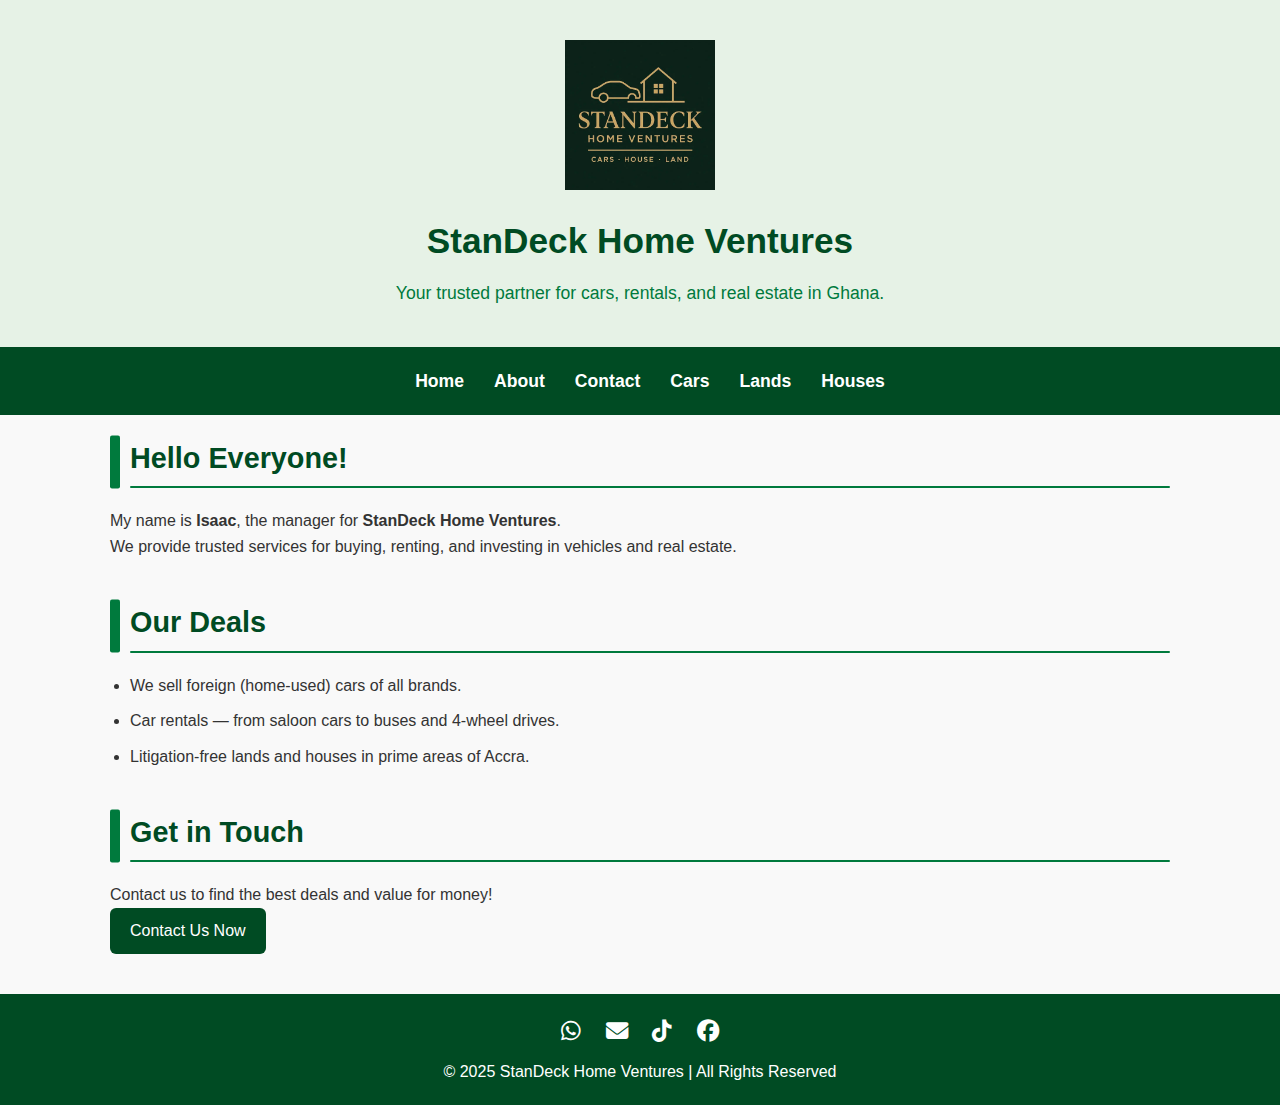
<file: index.html>
<!DOCTYPE html>
<html lang="en">
<head>
  <meta charset="UTF-8">
  <meta name="viewport" content="width=device-width, initial-scale=1.0">
  <meta name="author" content="Isaac - StanDeck Home Ventures">
  <meta name="description" content="StanDeck Home Ventures - Ghana's trusted company for cars, rentals, and real estate.">
  <title>Home | StanDeck Home Ventures</title>
  <link rel="stylesheet" href="style.css">
  <link rel="stylesheet" href="https://cdnjs.cloudflare.com/ajax/libs/font-awesome/6.6.0/css/all.min.css">
</head>
<body>

<header>
  <img src="images/standecklogo2.webp" alt="StanDeck Home Ventures Logo" class="logo">
  <h1>StanDeck Home Ventures</h1>
  <p>Your trusted partner for cars, rentals, and real estate in Ghana.</p>
</header>

<nav>
  <ul class="nav-menu">
    <li><a href="index.html">Home</a></li>
    <li><a href="about.html">About</a></li>
    <li><a href="contact.html">Contact</a></li>
    <li><a href="cars.html">Cars</a></li>
    <li><a href="lands.html">Lands</a></li>
    <li><a href="houses.html">Houses</a></li>
  </ul>
</nav>


<main>
  <section id="intro">
    <h2>Hello Everyone!</h2>
    <p>My name is <strong>Isaac</strong>, the manager for <strong>StanDeck Home Ventures</strong>.</p>
    <p>We provide trusted services for buying, renting, and investing in vehicles and real estate.</p>
  </section>

  <section id="services">
    <h2>Our Deals</h2>
    <ul>
      <li>We sell foreign (home-used) cars of all brands.</li>
      <li>Car rentals — from saloon cars to buses and 4-wheel drives.</li>
      <li>Litigation-free lands and houses in prime areas of Accra.</li>
    </ul>
  </section>

  <section id="cta">
    <h2>Get in Touch</h2>
    <p>Contact us to find the best deals and value for money!</p>
    <a href="contact.html" class="btn">Contact Us Now</a>
  </section>
</main>

<footer>
  <div class="social-icons">
    <a href="https://wa.me/233201168127" target="_blank"><i class="fab fa-whatsapp"></i></a>
    <a href="mailto:kwekumb@gmail.com"><i class="fa-solid fa-envelope"></i></a>
    <a href="https://www.tiktok.com/@standeckhomeventures" target="_blank"><i class="fab fa-tiktok"></i></a>
    <a href="https://www.facebook.com/SaintMensah" target="_blank"><i class="fab fa-facebook"></i></a>
  </div>
  <p>&copy; 2025 StanDeck Home Ventures | All Rights Reserved</p>
</footer>

</body>
</html>
</file>
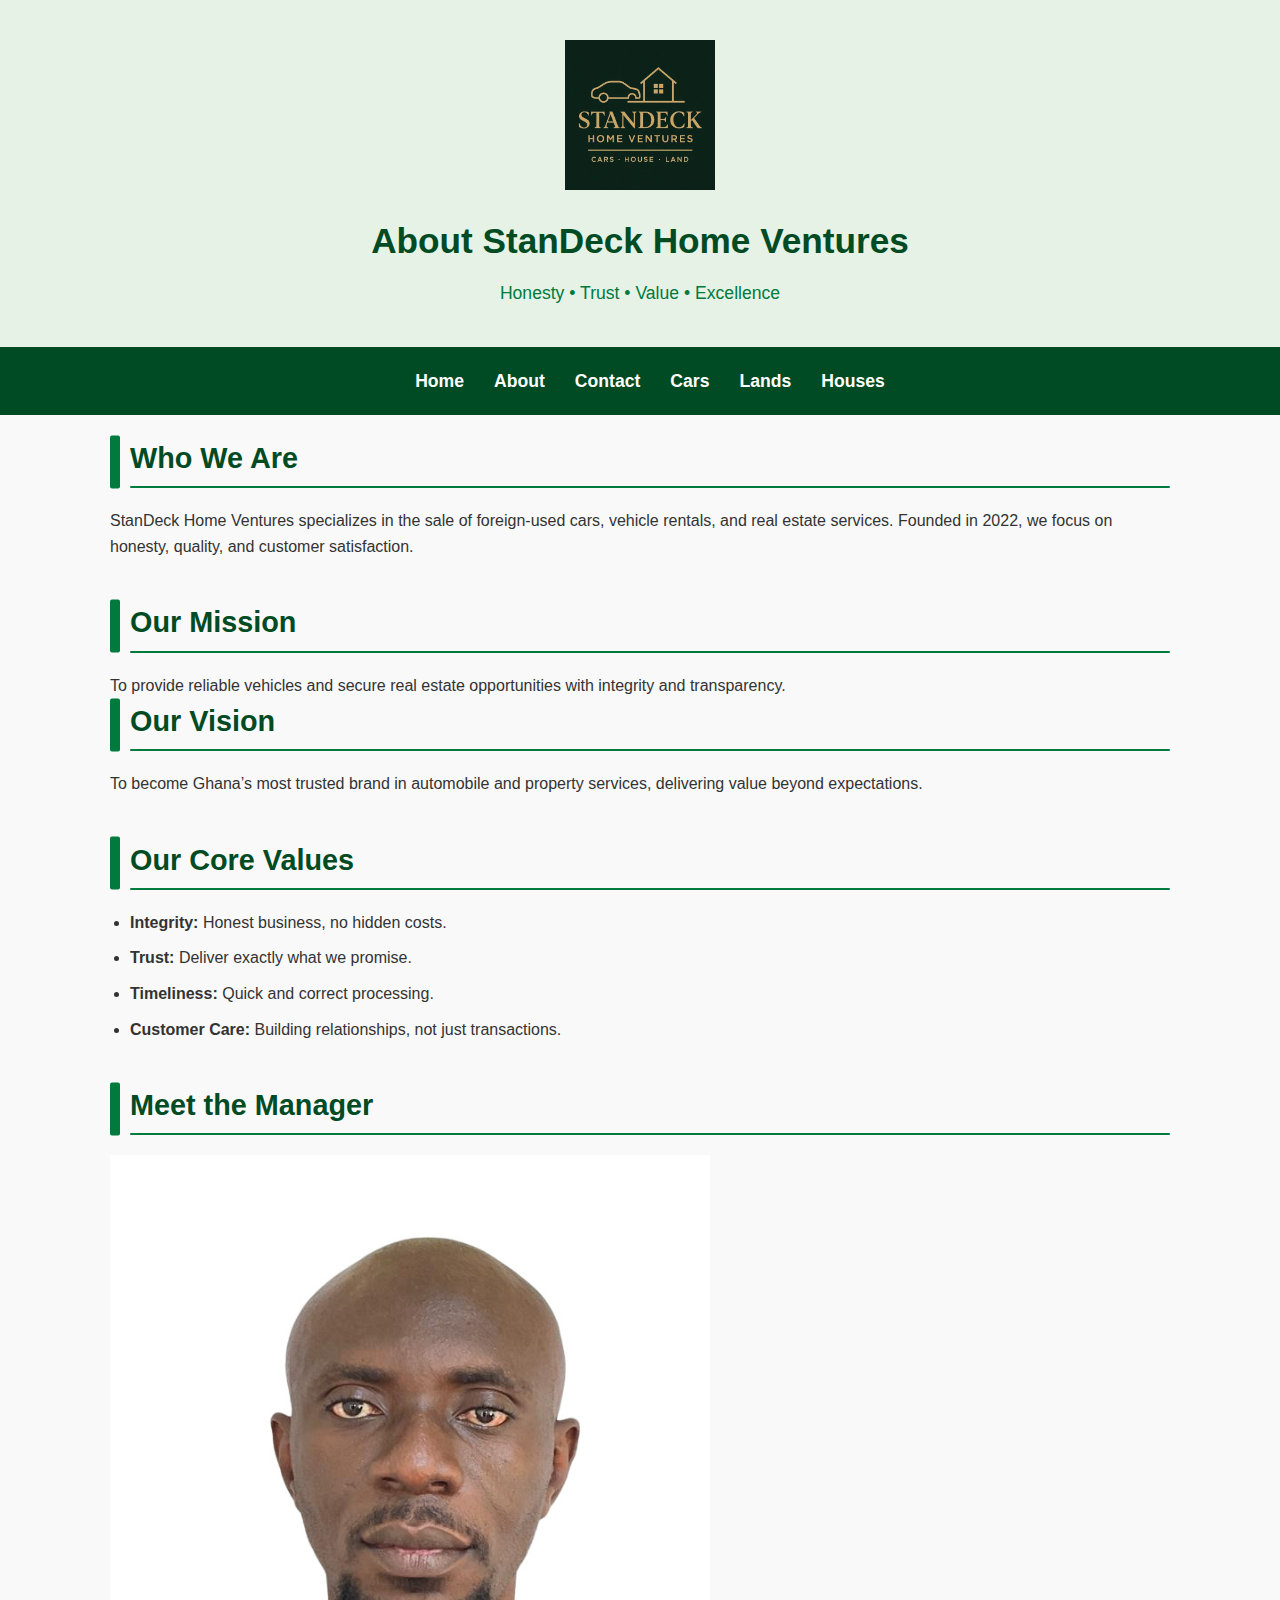
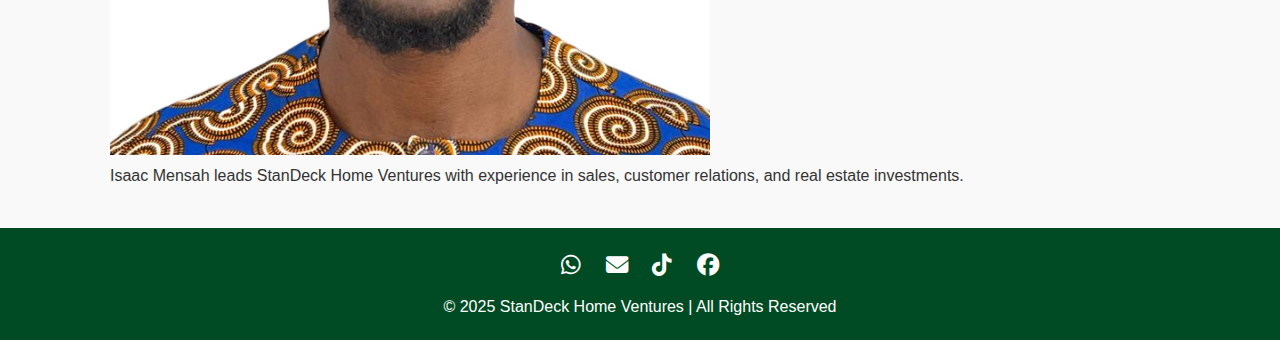
<file: about.html>
<!DOCTYPE html>
<html lang="en">
<head>
  <meta charset="UTF-8">
  <meta name="viewport" content="width=device-width, initial-scale=1.0">
  <meta name="author" content="Isaac - StanDeck Home Ventures">
  <meta name="description" content="About StanDeck Home Ventures - Learn about our mission, vision, and values.">
  <title>About Us | StanDeck Home Ventures</title>
  <link rel="stylesheet" href="style.css">
  <link rel="stylesheet" href="https://cdnjs.cloudflare.com/ajax/libs/font-awesome/6.6.0/css/all.min.css">
</head>
<body>

<!-- Header -->
<header>
  <img src="images/standecklogo2.webp" alt="StanDeck Home Ventures Logo" class="logo">
  <h1>About StanDeck Home Ventures</h1>
  <p>Honesty • Trust • Value • Excellence</p>
</header>

<!-- Navigation -->
<nav>
  <ul class="nav-menu">
    <li><a href="index.html">Home</a></li>
    <li><a href="about.html" class="active">About</a></li>
    <li><a href="contact.html">Contact</a></li>
    <li><a href="cars.html">Cars</a></li>
    <li><a href="lands.html">Lands</a></li>
    <li><a href="houses.html">Houses</a></li>
  </ul>
</nav>

<main>

  <!-- Overview Section -->
  <section id="overview">
    <h2>Who We Are</h2>
    <p>StanDeck Home Ventures specializes in the sale of foreign-used cars, vehicle rentals, and real estate services. Founded in 2022, we focus on honesty, quality, and customer satisfaction.</p>
  </section>

  <!-- Mission & Vision -->
  <section id="mission-vision">
    <h2>Our Mission</h2>
    <p>To provide reliable vehicles and secure real estate opportunities with integrity and transparency.</p>

    <h2>Our Vision</h2>
    <p>To become Ghana’s most trusted brand in automobile and property services, delivering value beyond expectations.</p>
  </section>

  <!-- Core Values -->
  <section id="values">
    <h2>Our Core Values</h2>
    <ul>
      <li><strong>Integrity:</strong> Honest business, no hidden costs.</li>
      <li><strong>Trust:</strong> Deliver exactly what we promise.</li>
      <li><strong>Timeliness:</strong> Quick and correct processing.</li>
      <li><strong>Customer Care:</strong> Building relationships, not just transactions.</li>
    </ul>
  </section>

  <!-- Manager Section -->
  <section id="team">
    <h2>Meet the Manager</h2>
    <div class="manager-profile">
      <img src="images/manager2.jpg" alt="Isaac Mensah - Manager" class="manager-pic">
      <p>Isaac Mensah leads StanDeck Home Ventures with experience in sales, customer relations, and real estate investments.</p>
    </div>
  </section>

</main>

<!-- Footer -->
<footer>
  <div class="social-icons">
    <a href="https://wa.me/233201168127" target="_blank"><i class="fab fa-whatsapp"></i></a>
    <a href="mailto:kwekumb@gmail.com"><i class="fa-solid fa-envelope"></i></a>
    <a href="https://www.tiktok.com/@standeckhomeventures" target="_blank"><i class="fab fa-tiktok"></i></a>
    <a href="https://www.facebook.com/SaintMensah" target="_blank"><i class="fab fa-facebook"></i></a>
  </div>
  <p>&copy; 2025 StanDeck Home Ventures | All Rights Reserved</p>
</footer>

</body>
</html>
</file>
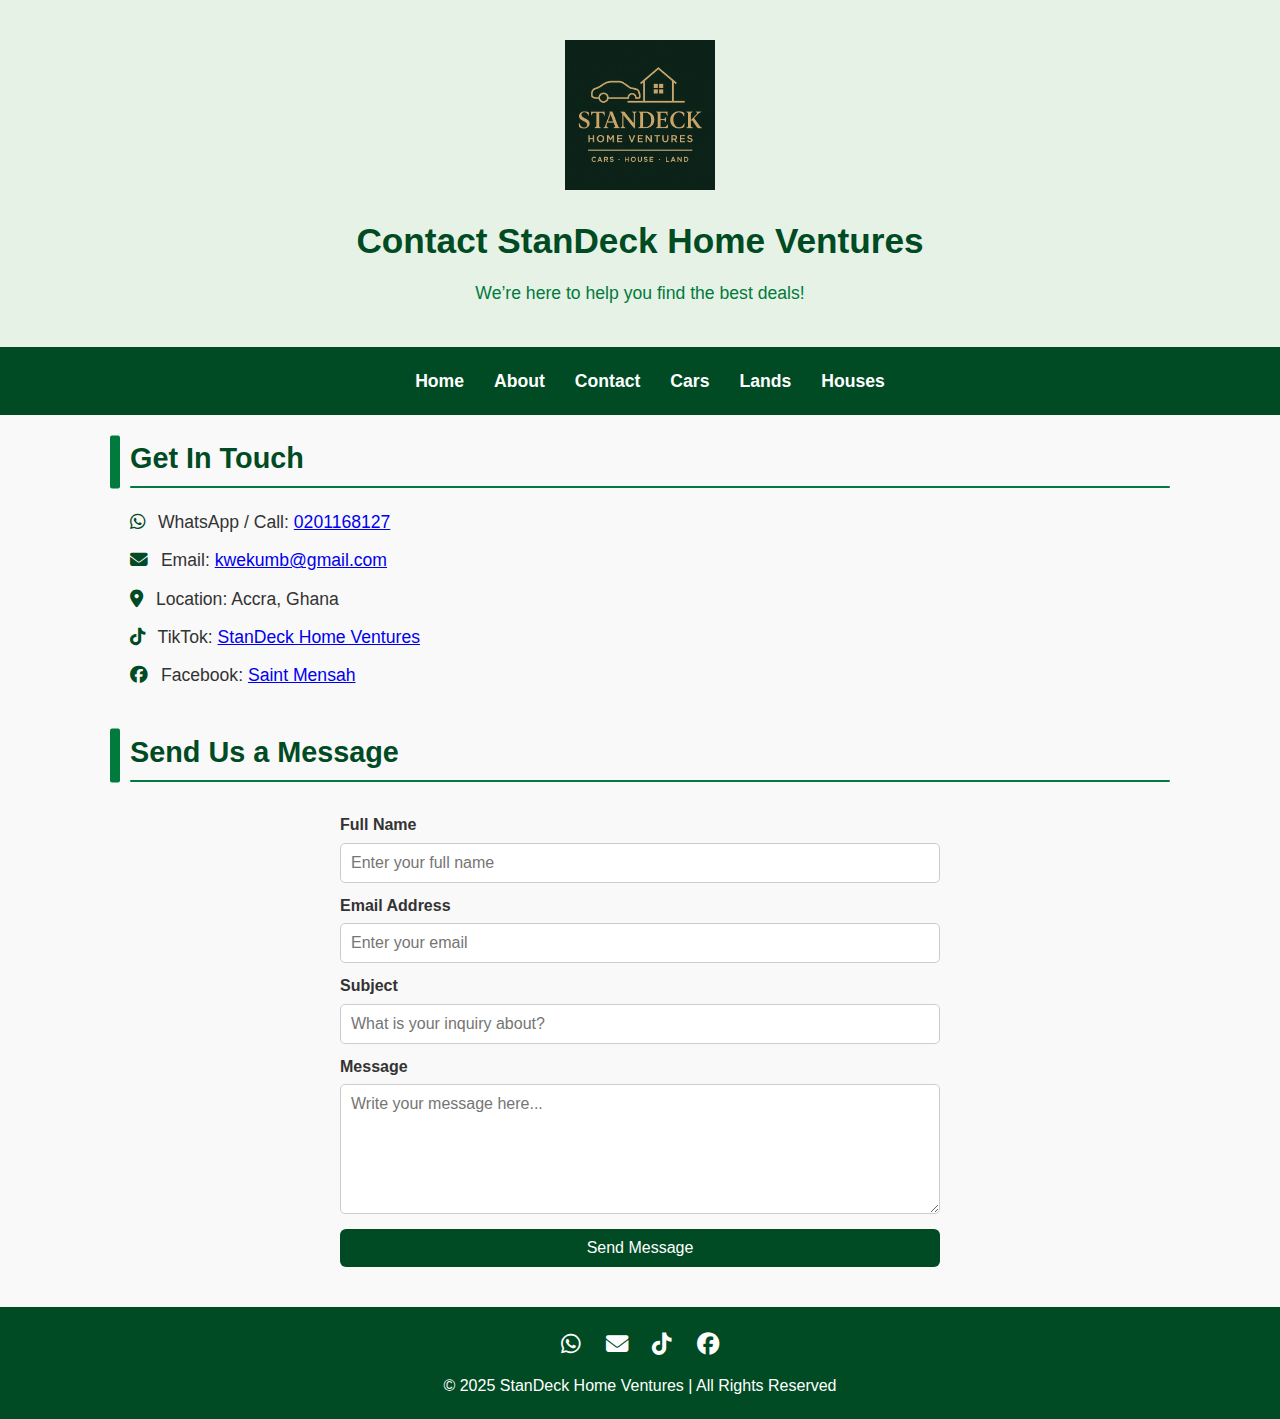
<file: contact.html>
<!DOCTYPE html>
<html lang="en">
<head>
  <meta charset="UTF-8">
  <meta name="viewport" content="width=device-width, initial-scale=1.0">
  <meta name="author" content="Isaac - StanDeck Home Ventures">
  <meta name="description" content="Contact StanDeck Home Ventures - Reach out via WhatsApp, email, TikTok, or Facebook.">
  <title>Contact Us | StanDeck Home Ventures</title>
  <link rel="stylesheet" href="style.css">
  <link rel="stylesheet" href="https://cdnjs.cloudflare.com/ajax/libs/font-awesome/6.6.0/css/all.min.css">
</head>
<body>

<header>
  <img src="images/standecklogo2.webp" alt="StanDeck Home Ventures Logo" class="logo">
  <h1>Contact StanDeck Home Ventures</h1>
  <p>We’re here to help you find the best deals!</p>
</header>

<nav>
  <ul class="nav-menu">
    <li><a href="index.html">Home</a></li>
    <li><a href="about.html">About</a></li>
    <li><a href="contact.html">Contact</a></li>
    <li><a href="cars.html">Cars</a></li>
    <li><a href="lands.html">Lands</a></li>
    <li><a href="houses.html">Houses</a></li>
  </ul>
</nav>


<main>
  <section id="contact-info">
    <h2>Get In Touch</h2>
    <ul class="contact-details">
      <li><i class="fab fa-whatsapp"></i> WhatsApp / Call: <a href="https://wa.me/233201168127" target="_blank">0201168127</a></li>
      <li><i class="fa-solid fa-envelope"></i> Email: <a href="mailto:kwekumb@gmail.com">kwekumb@gmail.com</a></li>
      <li><i class="fa-solid fa-location-dot"></i> Location: Accra, Ghana</li>
      <li><i class="fab fa-tiktok"></i> TikTok: <a href="https://www.tiktok.com/@standeckhomeventures" target="_blank">StanDeck Home Ventures</a></li>
      <li><i class="fab fa-facebook"></i> Facebook: <a href="https://www.facebook.com/SaintMensah" target="_blank">Saint Mensah</a></li>
    </ul>
  </section>

  <section id="contact-form">
    <h2>Send Us a Message</h2>
    <form action="#" method="post">
      <label for="name">Full Name</label>
      <input type="text" id="name" name="name" placeholder="Enter your full name" required>

      <label for="email">Email Address</label>
      <input type="email" id="email" name="email" placeholder="Enter your email" required>

      <label for="subject">Subject</label>
      <input type="text" id="subject" name="subject" placeholder="What is your inquiry about?" required>

      <label for="message">Message</label>
      <textarea id="message" name="message" rows="6" placeholder="Write your message here..." required></textarea>

      <button type="submit" class="btn">Send Message</button>
    </form>
  </section>
</main>

<footer>
  <div class="social-icons">
    <a href="https://wa.me/233201168127" target="_blank"><i class="fab fa-whatsapp"></i></a>
    <a href="mailto:kwekumb@gmail.com"><i class="fa-solid fa-envelope"></i></a>
    <a href="https://www.tiktok.com/@standeckhomeventures" target="_blank"><i class="fab fa-tiktok"></i></a>
    <a href="https://www.facebook.com/SaintMensah" target="_blank"><i class="fab fa-facebook"></i></a>
  </div>
  <p>&copy; 2025 StanDeck Home Ventures | All Rights Reserved</p>
</footer>

</body>
</html>
</file>
<file: style.css>
/* =======================
   GENERAL RESET & BODY
======================= */
* {
    margin: 0;
    padding: 0;
    box-sizing: border-box;
    font-family: Arial, Helvetica, sans-serif;
}

body {
    line-height: 1.6;
    color: #333;
    background-color: #f9f9f9;
}

/* =======================
   HEADER
======================= */
header {
    text-align: center;
    padding: 40px 20px;
    background-color: #e6f2e6;
}

header img.logo {
    width: 150px;
    margin-bottom: 15px;
}

header h1 {
    font-size: 2.2rem;
    color: #004b23;
    margin-bottom: 10px;
}

header p {
    font-size: 1.1rem;
    color: #007a3d;
}

/* =======================
   NAVIGATION MENU
======================= */
nav {
    background-color: #004b23;
}

.nav-menu {
    list-style: none;
    display: flex;
    justify-content: center;
    gap: 30px;
    padding: 10px 0;
}

.nav-menu li a {
    text-decoration: none;
    color: white;
    font-weight: bold;
    font-size: 1.1rem;
    transition: color 0.3s, transform 0.2s;
}

.nav-menu li a:hover {
    color: #b3ffb3;
    transform: scale(1.05);
}

/* =======================
   MAIN CONTENT
======================= */
main {
    max-width: 1100px;
    margin: 20px auto;
    padding: 0 20px;
}

main section {
    margin-bottom: 40px;
}

/* =======================
   HORIZONTAL HEADINGS
======================= */
section h2 {
    position: relative;
    padding-left: 20px;
    margin-bottom: 20px;
    font-size: 1.8rem;
    color: #004b23;
}

section h2::before {
    content: "";
    position: absolute;
    left: 0;
    top: 50%;
    transform: translateY(-50%);
    width: 10px;
    height: 100%;
    background-color: #007a3d;
    border-radius: 2px;
}

section h2::after {
    content: "";
    display: block;
    height: 2px;
    width: 100%;
    background-color: #007a3d;
    margin-top: 5px;
    border-radius: 2px;
}

/* =======================
   LISTS
======================= */
ul {
    list-style-type: disc;
    margin-left: 20px;
}

ul li {
    margin: 10px 0;
}

/* =======================
   BUTTONS
======================= */
.btn {
    display: inline-block;
    background-color: #004b23;
    color: white;
    padding: 10px 20px;
    border-radius: 6px;
    text-decoration: none;
    transition: background-color 0.3s, transform 0.2s;
}

.btn:hover {
    background-color: #007a3d;
    transform: scale(1.05);
}

/* =======================
   CONTACT DETAILS
======================= */
.contact-details {
    list-style: none;
    padding: 0;
}

.contact-details li {
    margin: 10px 0;
    font-size: 1.1rem;
}

.contact-details i {
    color: #004b23;
    margin-right: 8px;
}

/* =======================
   CONTACT FORM
======================= */
form {
    display: flex;
    flex-direction: column;
    max-width: 600px;
    margin: 0 auto;
}

form label {
    margin-top: 10px;
    font-weight: bold;
}

form input,
form textarea {
    padding: 10px;
    margin-top: 5px;
    border: 1px solid #ccc;
    border-radius: 5px;
    font-size: 1rem;
    font-family: inherit;
}

form input:focus,
form textarea:focus {
    outline: none;
    border-color: #004b23;
    box-shadow: 0 0 5px rgba(0, 75, 35, 0.3);
}

form button {
    margin-top: 15px;
    background-color: #004b23;
    color: white;
    padding: 10px 20px;
    border: none;
    border-radius: 6px;
    font-size: 1rem;
    cursor: pointer;
    transition: background-color 0.3s, transform 0.2s;
}

form button:hover {
    background-color: #007a3d;
    transform: scale(1.05);
}

/* =======================
   FOOTER
======================= */
footer {
    text-align: center;
    padding: 20px;
    background-color: #004b23;
    color: white;
}

footer .social-icons {
    margin-bottom: 10px;
}

footer .social-icons a {
    color: white;
    margin: 0 10px;
    font-size: 1.4rem;
    transition: color 0.3s;
}

footer .social-icons a:hover {
    color: #b3ffb3;
}

/* =======================
   RESPONSIVE DESIGN
======================= */
@media(max-width:768px) {
    .nav-menu {
        flex-direction: column;
        gap: 10px;
    }
}

/* Gallery layout */
.gallery {
    display: grid;
    grid-template-columns: repeat(auto-fit, minmax(250px, 1fr));
    gap: 20px;
}

.car-item {
    background-color: #f0fdf0;
    border: 1px solid #ccc;
    padding: 15px;
    border-radius: 8px;
    text-align: center;
    transition: transform 0.2s;
}

.car-item:hover {
    transform: scale(1.05);
}

.car-item img {
    width: 100%;
    height: auto;
    border-radius: 5px;
    margin-bottom: 10px;
}

.car-item h3 {
    color: #004b23;
    margin-bottom: 5px;
}

.car-item p {
    color: #007a3d;
    font-weight: bold;
}
</file>
